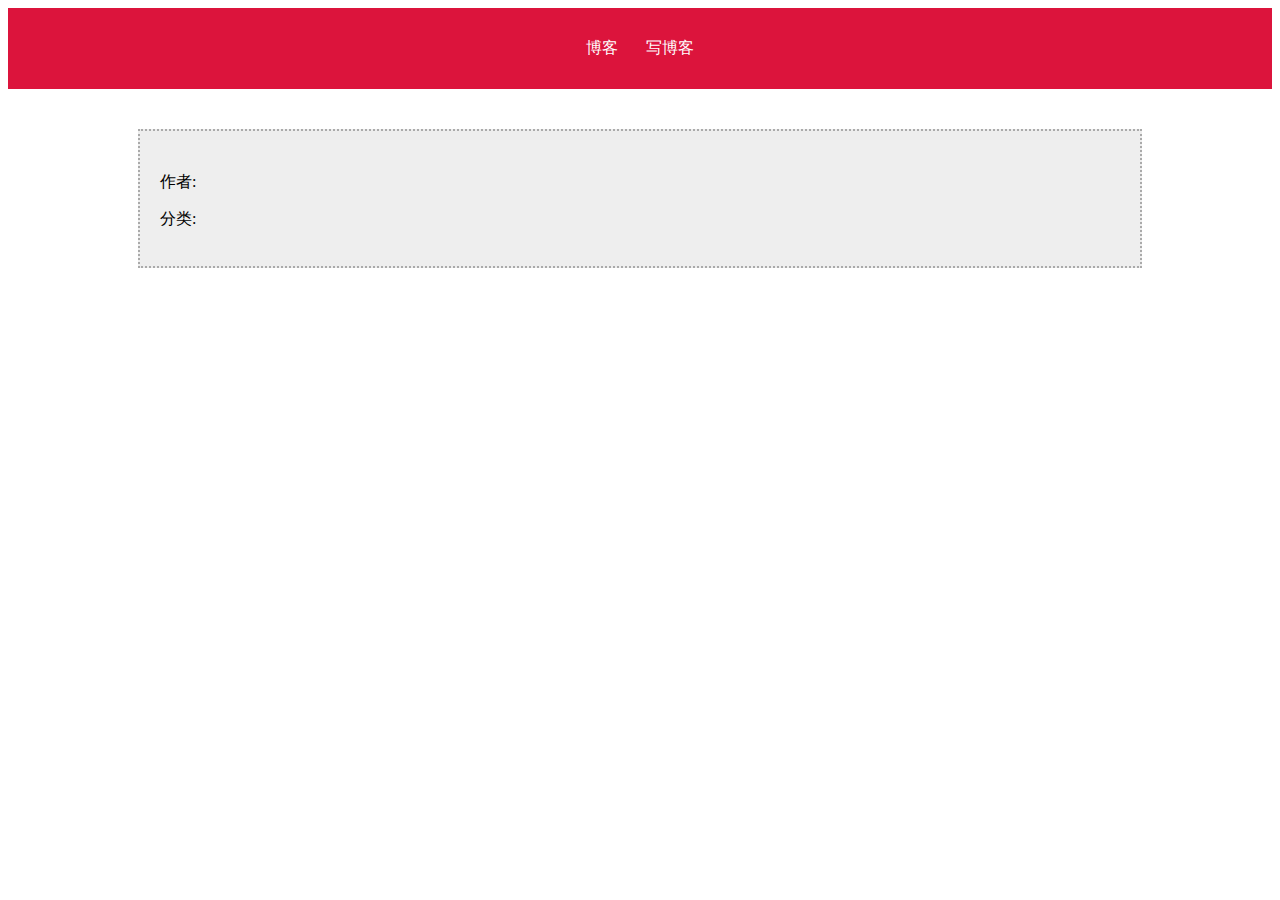
<file: blog/index.html>
<!DOCTYPE html><html><head><meta charset=utf-8><meta name=viewport content="width=device-width,initial-scale=1"><title>blog-app</title><link href=static/css/app.16a36f5253c1851c12943582ab1adc2e.css rel=stylesheet></head><body><div id=app></div><script type=text/javascript src=static/js/manifest.2ae2e69a05c33dfc65f8.js></script><script type=text/javascript src=static/js/vendor.bb879b1649740c0c7ac5.js></script><script type=text/javascript src=static/js/app.5e12a26edcf9780e419b.js></script></body></html>
</file>
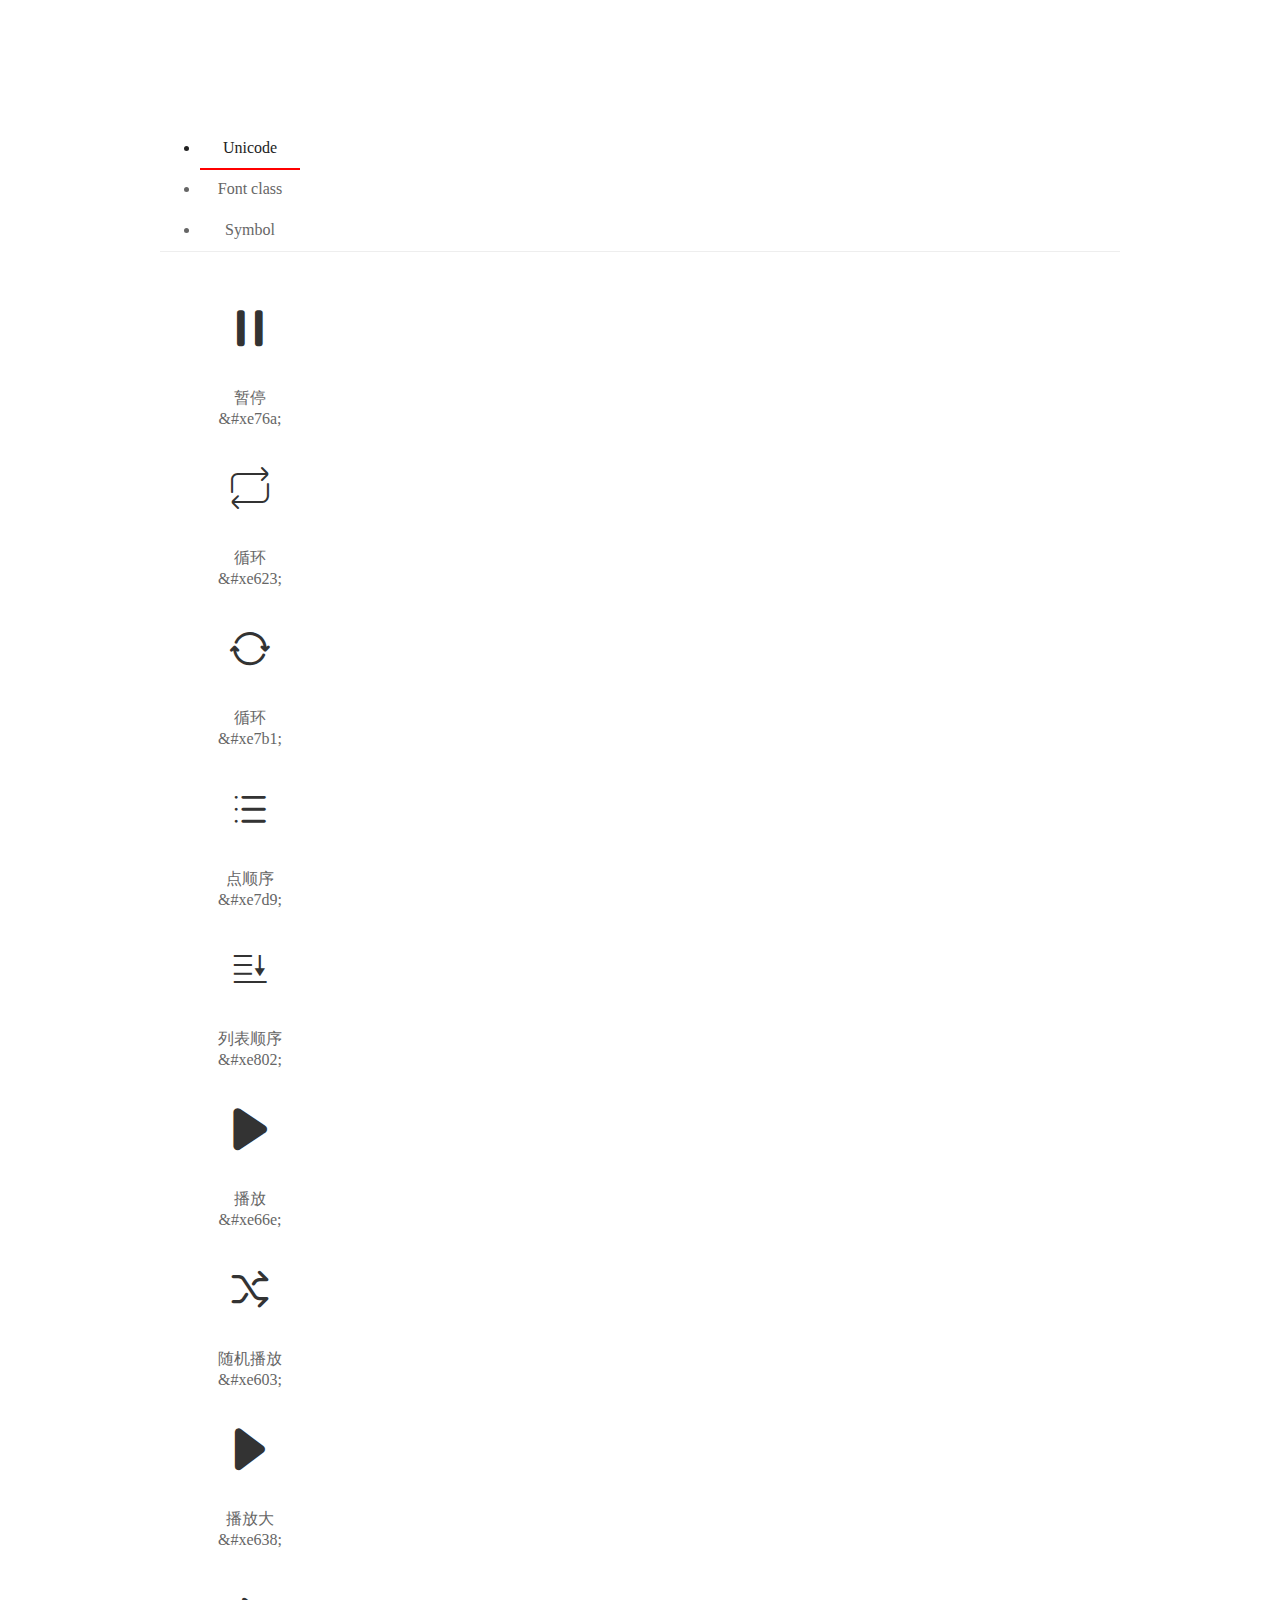
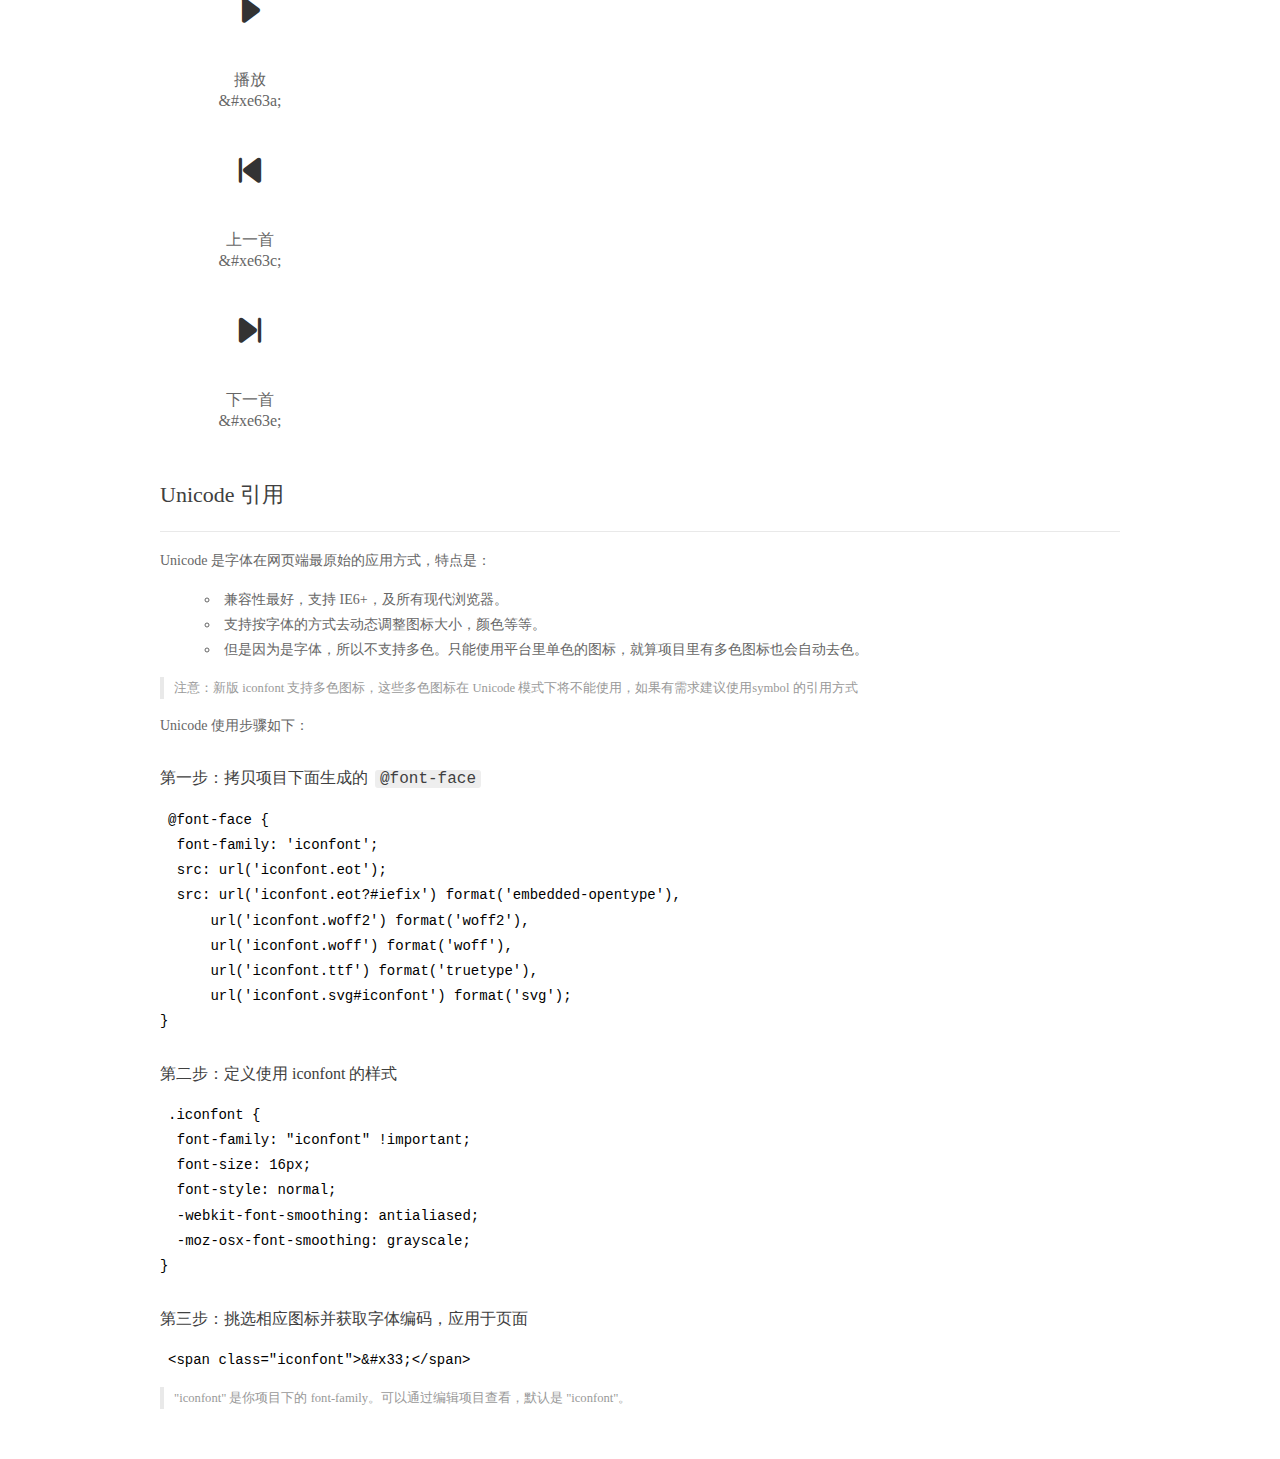
<file: music-player/download/font_argbx0td86v/demo_index.html>
<!DOCTYPE html>
<html>
<head>
  <meta charset="utf-8"/>
  <title>IconFont Demo</title>
  <link rel="shortcut icon" href="https://gtms04.alicdn.com/tps/i4/TB1_oz6GVXXXXaFXpXXJDFnIXXX-64-64.ico" type="image/x-icon"/>
  <link rel="stylesheet" href="https://g.alicdn.com/thx/cube/1.3.2/cube.min.css">
  <link rel="stylesheet" href="demo.css">
  <link rel="stylesheet" href="iconfont.css">
  <script src="iconfont.js"></script>
  <!-- jQuery -->
  <script src="https://a1.alicdn.com/oss/uploads/2018/12/26/7bfddb60-08e8-11e9-9b04-53e73bb6408b.js"></script>
  <!-- 代码高亮 -->
  <script src="https://a1.alicdn.com/oss/uploads/2018/12/26/a3f714d0-08e6-11e9-8a15-ebf944d7534c.js"></script>
</head>
<body>
  <div class="main">
    <h1 class="logo"><a href="https://www.iconfont.cn/" title="iconfont 首页" target="_blank">&#xe86b;</a></h1>
    <div class="nav-tabs">
      <ul id="tabs" class="dib-box">
        <li class="dib active"><span>Unicode</span></li>
        <li class="dib"><span>Font class</span></li>
        <li class="dib"><span>Symbol</span></li>
      </ul>
      
    </div>
    <div class="tab-container">
      <div class="content unicode" style="display: block;">
          <ul class="icon_lists dib-box">
          
            <li class="dib">
              <span class="icon iconfont">&#xe76a;</span>
                <div class="name">暂停</div>
                <div class="code-name">&amp;#xe76a;</div>
              </li>
          
            <li class="dib">
              <span class="icon iconfont">&#xe623;</span>
                <div class="name">循环</div>
                <div class="code-name">&amp;#xe623;</div>
              </li>
          
            <li class="dib">
              <span class="icon iconfont">&#xe7b1;</span>
                <div class="name">循环</div>
                <div class="code-name">&amp;#xe7b1;</div>
              </li>
          
            <li class="dib">
              <span class="icon iconfont">&#xe7d9;</span>
                <div class="name">点顺序</div>
                <div class="code-name">&amp;#xe7d9;</div>
              </li>
          
            <li class="dib">
              <span class="icon iconfont">&#xe802;</span>
                <div class="name">列表顺序</div>
                <div class="code-name">&amp;#xe802;</div>
              </li>
          
            <li class="dib">
              <span class="icon iconfont">&#xe66e;</span>
                <div class="name">播放</div>
                <div class="code-name">&amp;#xe66e;</div>
              </li>
          
            <li class="dib">
              <span class="icon iconfont">&#xe603;</span>
                <div class="name">随机播放</div>
                <div class="code-name">&amp;#xe603;</div>
              </li>
          
            <li class="dib">
              <span class="icon iconfont">&#xe638;</span>
                <div class="name">播放大</div>
                <div class="code-name">&amp;#xe638;</div>
              </li>
          
            <li class="dib">
              <span class="icon iconfont">&#xe63a;</span>
                <div class="name">播放</div>
                <div class="code-name">&amp;#xe63a;</div>
              </li>
          
            <li class="dib">
              <span class="icon iconfont">&#xe63c;</span>
                <div class="name">上一首</div>
                <div class="code-name">&amp;#xe63c;</div>
              </li>
          
            <li class="dib">
              <span class="icon iconfont">&#xe63e;</span>
                <div class="name">下一首</div>
                <div class="code-name">&amp;#xe63e;</div>
              </li>
          
          </ul>
          <div class="article markdown">
          <h2 id="unicode-">Unicode 引用</h2>
          <hr>

          <p>Unicode 是字体在网页端最原始的应用方式，特点是：</p>
          <ul>
            <li>兼容性最好，支持 IE6+，及所有现代浏览器。</li>
            <li>支持按字体的方式去动态调整图标大小，颜色等等。</li>
            <li>但是因为是字体，所以不支持多色。只能使用平台里单色的图标，就算项目里有多色图标也会自动去色。</li>
          </ul>
          <blockquote>
            <p>注意：新版 iconfont 支持多色图标，这些多色图标在 Unicode 模式下将不能使用，如果有需求建议使用symbol 的引用方式</p>
          </blockquote>
          <p>Unicode 使用步骤如下：</p>
          <h3 id="-font-face">第一步：拷贝项目下面生成的 <code>@font-face</code></h3>
<pre><code class="language-css"
>@font-face {
  font-family: 'iconfont';
  src: url('iconfont.eot');
  src: url('iconfont.eot?#iefix') format('embedded-opentype'),
      url('iconfont.woff2') format('woff2'),
      url('iconfont.woff') format('woff'),
      url('iconfont.ttf') format('truetype'),
      url('iconfont.svg#iconfont') format('svg');
}
</code></pre>
          <h3 id="-iconfont-">第二步：定义使用 iconfont 的样式</h3>
<pre><code class="language-css"
>.iconfont {
  font-family: "iconfont" !important;
  font-size: 16px;
  font-style: normal;
  -webkit-font-smoothing: antialiased;
  -moz-osx-font-smoothing: grayscale;
}
</code></pre>
          <h3 id="-">第三步：挑选相应图标并获取字体编码，应用于页面</h3>
<pre>
<code class="language-html"
>&lt;span class="iconfont"&gt;&amp;#x33;&lt;/span&gt;
</code></pre>
          <blockquote>
            <p>"iconfont" 是你项目下的 font-family。可以通过编辑项目查看，默认是 "iconfont"。</p>
          </blockquote>
          </div>
      </div>
      <div class="content font-class">
        <ul class="icon_lists dib-box">
          
          <li class="dib">
            <span class="icon iconfont icon-zanting"></span>
            <div class="name">
              暂停
            </div>
            <div class="code-name">.icon-zanting
            </div>
          </li>
          
          <li class="dib">
            <span class="icon iconfont icon-xunhuan"></span>
            <div class="name">
              循环
            </div>
            <div class="code-name">.icon-xunhuan
            </div>
          </li>
          
          <li class="dib">
            <span class="icon iconfont icon-xunhuan1"></span>
            <div class="name">
              循环
            </div>
            <div class="code-name">.icon-xunhuan1
            </div>
          </li>
          
          <li class="dib">
            <span class="icon iconfont icon-dianshunxu"></span>
            <div class="name">
              点顺序
            </div>
            <div class="code-name">.icon-dianshunxu
            </div>
          </li>
          
          <li class="dib">
            <span class="icon iconfont icon-liebiaoshunxu"></span>
            <div class="name">
              列表顺序
            </div>
            <div class="code-name">.icon-liebiaoshunxu
            </div>
          </li>
          
          <li class="dib">
            <span class="icon iconfont icon-bofang"></span>
            <div class="name">
              播放
            </div>
            <div class="code-name">.icon-bofang
            </div>
          </li>
          
          <li class="dib">
            <span class="icon iconfont icon-suijibofang"></span>
            <div class="name">
              随机播放
            </div>
            <div class="code-name">.icon-suijibofang
            </div>
          </li>
          
          <li class="dib">
            <span class="icon iconfont icon-bofangda"></span>
            <div class="name">
              播放大
            </div>
            <div class="code-name">.icon-bofangda
            </div>
          </li>
          
          <li class="dib">
            <span class="icon iconfont icon-bofang1"></span>
            <div class="name">
              播放
            </div>
            <div class="code-name">.icon-bofang1
            </div>
          </li>
          
          <li class="dib">
            <span class="icon iconfont icon-shangyishou"></span>
            <div class="name">
              上一首
            </div>
            <div class="code-name">.icon-shangyishou
            </div>
          </li>
          
          <li class="dib">
            <span class="icon iconfont icon-xiayishou"></span>
            <div class="name">
              下一首
            </div>
            <div class="code-name">.icon-xiayishou
            </div>
          </li>
          
        </ul>
        <div class="article markdown">
        <h2 id="font-class-">font-class 引用</h2>
        <hr>

        <p>font-class 是 Unicode 使用方式的一种变种，主要是解决 Unicode 书写不直观，语意不明确的问题。</p>
        <p>与 Unicode 使用方式相比，具有如下特点：</p>
        <ul>
          <li>兼容性良好，支持 IE8+，及所有现代浏览器。</li>
          <li>相比于 Unicode 语意明确，书写更直观。可以很容易分辨这个 icon 是什么。</li>
          <li>因为使用 class 来定义图标，所以当要替换图标时，只需要修改 class 里面的 Unicode 引用。</li>
          <li>不过因为本质上还是使用的字体，所以多色图标还是不支持的。</li>
        </ul>
        <p>使用步骤如下：</p>
        <h3 id="-fontclass-">第一步：引入项目下面生成的 fontclass 代码：</h3>
<pre><code class="language-html">&lt;link rel="stylesheet" href="./iconfont.css"&gt;
</code></pre>
        <h3 id="-">第二步：挑选相应图标并获取类名，应用于页面：</h3>
<pre><code class="language-html">&lt;span class="iconfont icon-xxx"&gt;&lt;/span&gt;
</code></pre>
        <blockquote>
          <p>"
            iconfont" 是你项目下的 font-family。可以通过编辑项目查看，默认是 "iconfont"。</p>
        </blockquote>
      </div>
      </div>
      <div class="content symbol">
          <ul class="icon_lists dib-box">
          
            <li class="dib">
                <svg class="icon svg-icon" aria-hidden="true">
                  <use xlink:href="#icon-zanting"></use>
                </svg>
                <div class="name">暂停</div>
                <div class="code-name">#icon-zanting</div>
            </li>
          
            <li class="dib">
                <svg class="icon svg-icon" aria-hidden="true">
                  <use xlink:href="#icon-xunhuan"></use>
                </svg>
                <div class="name">循环</div>
                <div class="code-name">#icon-xunhuan</div>
            </li>
          
            <li class="dib">
                <svg class="icon svg-icon" aria-hidden="true">
                  <use xlink:href="#icon-xunhuan1"></use>
                </svg>
                <div class="name">循环</div>
                <div class="code-name">#icon-xunhuan1</div>
            </li>
          
            <li class="dib">
                <svg class="icon svg-icon" aria-hidden="true">
                  <use xlink:href="#icon-dianshunxu"></use>
                </svg>
                <div class="name">点顺序</div>
                <div class="code-name">#icon-dianshunxu</div>
            </li>
          
            <li class="dib">
                <svg class="icon svg-icon" aria-hidden="true">
                  <use xlink:href="#icon-liebiaoshunxu"></use>
                </svg>
                <div class="name">列表顺序</div>
                <div class="code-name">#icon-liebiaoshunxu</div>
            </li>
          
            <li class="dib">
                <svg class="icon svg-icon" aria-hidden="true">
                  <use xlink:href="#icon-bofang"></use>
                </svg>
                <div class="name">播放</div>
                <div class="code-name">#icon-bofang</div>
            </li>
          
            <li class="dib">
                <svg class="icon svg-icon" aria-hidden="true">
                  <use xlink:href="#icon-suijibofang"></use>
                </svg>
                <div class="name">随机播放</div>
                <div class="code-name">#icon-suijibofang</div>
            </li>
          
            <li class="dib">
                <svg class="icon svg-icon" aria-hidden="true">
                  <use xlink:href="#icon-bofangda"></use>
                </svg>
                <div class="name">播放大</div>
                <div class="code-name">#icon-bofangda</div>
            </li>
          
            <li class="dib">
                <svg class="icon svg-icon" aria-hidden="true">
                  <use xlink:href="#icon-bofang1"></use>
                </svg>
                <div class="name">播放</div>
                <div class="code-name">#icon-bofang1</div>
            </li>
          
            <li class="dib">
                <svg class="icon svg-icon" aria-hidden="true">
                  <use xlink:href="#icon-shangyishou"></use>
                </svg>
                <div class="name">上一首</div>
                <div class="code-name">#icon-shangyishou</div>
            </li>
          
            <li class="dib">
                <svg class="icon svg-icon" aria-hidden="true">
                  <use xlink:href="#icon-xiayishou"></use>
                </svg>
                <div class="name">下一首</div>
                <div class="code-name">#icon-xiayishou</div>
            </li>
          
          </ul>
          <div class="article markdown">
          <h2 id="symbol-">Symbol 引用</h2>
          <hr>

          <p>这是一种全新的使用方式，应该说这才是未来的主流，也是平台目前推荐的用法。相关介绍可以参考这篇<a href="">文章</a>
            这种用法其实是做了一个 SVG 的集合，与另外两种相比具有如下特点：</p>
          <ul>
            <li>支持多色图标了，不再受单色限制。</li>
            <li>通过一些技巧，支持像字体那样，通过 <code>font-size</code>, <code>color</code> 来调整样式。</li>
            <li>兼容性较差，支持 IE9+，及现代浏览器。</li>
            <li>浏览器渲染 SVG 的性能一般，还不如 png。</li>
          </ul>
          <p>使用步骤如下：</p>
          <h3 id="-symbol-">第一步：引入项目下面生成的 symbol 代码：</h3>
<pre><code class="language-html">&lt;script src="./iconfont.js"&gt;&lt;/script&gt;
</code></pre>
          <h3 id="-css-">第二步：加入通用 CSS 代码（引入一次就行）：</h3>
<pre><code class="language-html">&lt;style&gt;
.icon {
  width: 1em;
  height: 1em;
  vertical-align: -0.15em;
  fill: currentColor;
  overflow: hidden;
}
&lt;/style&gt;
</code></pre>
          <h3 id="-">第三步：挑选相应图标并获取类名，应用于页面：</h3>
<pre><code class="language-html">&lt;svg class="icon" aria-hidden="true"&gt;
  &lt;use xlink:href="#icon-xxx"&gt;&lt;/use&gt;
&lt;/svg&gt;
</code></pre>
          </div>
      </div>

    </div>
  </div>
  <script>
  $(document).ready(function () {
      $('.tab-container .content:first').show()

      $('#tabs li').click(function (e) {
        var tabContent = $('.tab-container .content')
        var index = $(this).index()

        if ($(this).hasClass('active')) {
          return
        } else {
          $('#tabs li').removeClass('active')
          $(this).addClass('active')

          tabContent.hide().eq(index).fadeIn()
        }
      })
    })
  </script>
</body>
</html>
</file>
<file: music-player/download/font_argbx0td86v/demo.css>
/* Logo 字体 */
@font-face {
  font-family: "iconfont logo";
  src: url('https://at.alicdn.com/t/font_985780_km7mi63cihi.eot?t=1545807318834');
  src: url('https://at.alicdn.com/t/font_985780_km7mi63cihi.eot?t=1545807318834#iefix') format('embedded-opentype'),
    url('https://at.alicdn.com/t/font_985780_km7mi63cihi.woff?t=1545807318834') format('woff'),
    url('https://at.alicdn.com/t/font_985780_km7mi63cihi.ttf?t=1545807318834') format('truetype'),
    url('https://at.alicdn.com/t/font_985780_km7mi63cihi.svg?t=1545807318834#iconfont') format('svg');
}

.logo {
  font-family: "iconfont logo";
  font-size: 160px;
  font-style: normal;
  -webkit-font-smoothing: antialiased;
  -moz-osx-font-smoothing: grayscale;
}

/* tabs */
.nav-tabs {
  position: relative;
}

.nav-tabs .nav-more {
  position: absolute;
  right: 0;
  bottom: 0;
  height: 42px;
  line-height: 42px;
  color: #666;
}

#tabs {
  border-bottom: 1px solid #eee;
}

#tabs li {
  cursor: pointer;
  width: 100px;
  height: 40px;
  line-height: 40px;
  text-align: center;
  font-size: 16px;
  border-bottom: 2px solid transparent;
  position: relative;
  z-index: 1;
  margin-bottom: -1px;
  color: #666;
}


#tabs .active {
  border-bottom-color: #f00;
  color: #222;
}

.tab-container .content {
  display: none;
}

/* 页面布局 */
.main {
  padding: 30px 100px;
  width: 960px;
  margin: 0 auto;
}

.main .logo {
  color: #333;
  text-align: left;
  margin-bottom: 30px;
  line-height: 1;
  height: 110px;
  margin-top: -50px;
  overflow: hidden;
  *zoom: 1;
}

.main .logo a {
  font-size: 160px;
  color: #333;
}

.helps {
  margin-top: 40px;
}

.helps pre {
  padding: 20px;
  margin: 10px 0;
  border: solid 1px #e7e1cd;
  background-color: #fffdef;
  overflow: auto;
}

.icon_lists {
  width: 100% !important;
  overflow: hidden;
  *zoom: 1;
}

.icon_lists li {
  width: 100px;
  margin-bottom: 10px;
  margin-right: 20px;
  text-align: center;
  list-style: none !important;
  cursor: default;
}

.icon_lists li .code-name {
  line-height: 1.2;
}

.icon_lists .icon {
  display: block;
  height: 100px;
  line-height: 100px;
  font-size: 42px;
  margin: 10px auto;
  color: #333;
  -webkit-transition: font-size 0.25s linear, width 0.25s linear;
  -moz-transition: font-size 0.25s linear, width 0.25s linear;
  transition: font-size 0.25s linear, width 0.25s linear;
}

.icon_lists .icon:hover {
  font-size: 100px;
}

.icon_lists .svg-icon {
  /* 通过设置 font-size 来改变图标大小 */
  width: 1em;
  /* 图标和文字相邻时，垂直对齐 */
  vertical-align: -0.15em;
  /* 通过设置 color 来改变 SVG 的颜色/fill */
  fill: currentColor;
  /* path 和 stroke 溢出 viewBox 部分在 IE 下会显示
      normalize.css 中也包含这行 */
  overflow: hidden;
}

.icon_lists li .name,
.icon_lists li .code-name {
  color: #666;
}

/* markdown 样式 */
.markdown {
  color: #666;
  font-size: 14px;
  line-height: 1.8;
}

.highlight {
  line-height: 1.5;
}

.markdown img {
  vertical-align: middle;
  max-width: 100%;
}

.markdown h1 {
  color: #404040;
  font-weight: 500;
  line-height: 40px;
  margin-bottom: 24px;
}

.markdown h2,
.markdown h3,
.markdown h4,
.markdown h5,
.markdown h6 {
  color: #404040;
  margin: 1.6em 0 0.6em 0;
  font-weight: 500;
  clear: both;
}

.markdown h1 {
  font-size: 28px;
}

.markdown h2 {
  font-size: 22px;
}

.markdown h3 {
  font-size: 16px;
}

.markdown h4 {
  font-size: 14px;
}

.markdown h5 {
  font-size: 12px;
}

.markdown h6 {
  font-size: 12px;
}

.markdown hr {
  height: 1px;
  border: 0;
  background: #e9e9e9;
  margin: 16px 0;
  clear: both;
}

.markdown p {
  margin: 1em 0;
}

.markdown>p,
.markdown>blockquote,
.markdown>.highlight,
.markdown>ol,
.markdown>ul {
  width: 80%;
}

.markdown ul>li {
  list-style: circle;
}

.markdown>ul li,
.markdown blockquote ul>li {
  margin-left: 20px;
  padding-left: 4px;
}

.markdown>ul li p,
.markdown>ol li p {
  margin: 0.6em 0;
}

.markdown ol>li {
  list-style: decimal;
}

.markdown>ol li,
.markdown blockquote ol>li {
  margin-left: 20px;
  padding-left: 4px;
}

.markdown code {
  margin: 0 3px;
  padding: 0 5px;
  background: #eee;
  border-radius: 3px;
}

.markdown strong,
.markdown b {
  font-weight: 600;
}

.markdown>table {
  border-collapse: collapse;
  border-spacing: 0px;
  empty-cells: show;
  border: 1px solid #e9e9e9;
  width: 95%;
  margin-bottom: 24px;
}

.markdown>table th {
  white-space: nowrap;
  color: #333;
  font-weight: 600;
}

.markdown>table th,
.markdown>table td {
  border: 1px solid #e9e9e9;
  padding: 8px 16px;
  text-align: left;
}

.markdown>table th {
  background: #F7F7F7;
}

.markdown blockquote {
  font-size: 90%;
  color: #999;
  border-left: 4px solid #e9e9e9;
  padding-left: 0.8em;
  margin: 1em 0;
}

.markdown blockquote p {
  margin: 0;
}

.markdown .anchor {
  opacity: 0;
  transition: opacity 0.3s ease;
  margin-left: 8px;
}

.markdown .waiting {
  color: #ccc;
}

.markdown h1:hover .anchor,
.markdown h2:hover .anchor,
.markdown h3:hover .anchor,
.markdown h4:hover .anchor,
.markdown h5:hover .anchor,
.markdown h6:hover .anchor {
  opacity: 1;
  display: inline-block;
}

.markdown>br,
.markdown>p>br {
  clear: both;
}


.hljs {
  display: block;
  background: white;
  padding: 0.5em;
  color: #333333;
  overflow-x: auto;
}

.hljs-comment,
.hljs-meta {
  color: #969896;
}

.hljs-string,
.hljs-variable,
.hljs-template-variable,
.hljs-strong,
.hljs-emphasis,
.hljs-quote {
  color: #df5000;
}

.hljs-keyword,
.hljs-selector-tag,
.hljs-type {
  color: #a71d5d;
}

.hljs-literal,
.hljs-symbol,
.hljs-bullet,
.hljs-attribute {
  color: #0086b3;
}

.hljs-section,
.hljs-name {
  color: #63a35c;
}

.hljs-tag {
  color: #333333;
}

.hljs-title,
.hljs-attr,
.hljs-selector-id,
.hljs-selector-class,
.hljs-selector-attr,
.hljs-selector-pseudo {
  color: #795da3;
}

.hljs-addition {
  color: #55a532;
  background-color: #eaffea;
}

.hljs-deletion {
  color: #bd2c00;
  background-color: #ffecec;
}

.hljs-link {
  text-decoration: underline;
}

/* 代码高亮 */
/* PrismJS 1.15.0
https://prismjs.com/download.html#themes=prism&languages=markup+css+clike+javascript */
/**
 * prism.js default theme for JavaScript, CSS and HTML
 * Based on dabblet (http://dabblet.com)
 * @author Lea Verou
 */
code[class*="language-"],
pre[class*="language-"] {
  color: black;
  background: none;
  text-shadow: 0 1px white;
  font-family: Consolas, Monaco, 'Andale Mono', 'Ubuntu Mono', monospace;
  text-align: left;
  white-space: pre;
  word-spacing: normal;
  word-break: normal;
  word-wrap: normal;
  line-height: 1.5;

  -moz-tab-size: 4;
  -o-tab-size: 4;
  tab-size: 4;

  -webkit-hyphens: none;
  -moz-hyphens: none;
  -ms-hyphens: none;
  hyphens: none;
}

pre[class*="language-"]::-moz-selection,
pre[class*="language-"] ::-moz-selection,
code[class*="language-"]::-moz-selection,
code[class*="language-"] ::-moz-selection {
  text-shadow: none;
  background: #b3d4fc;
}

pre[class*="language-"]::selection,
pre[class*="language-"] ::selection,
code[class*="language-"]::selection,
code[class*="language-"] ::selection {
  text-shadow: none;
  background: #b3d4fc;
}

@media print {

  code[class*="language-"],
  pre[class*="language-"] {
    text-shadow: none;
  }
}

/* Code blocks */
pre[class*="language-"] {
  padding: 1em;
  margin: .5em 0;
  overflow: auto;
}

:not(pre)>code[class*="language-"],
pre[class*="language-"] {
  background: #f5f2f0;
}

/* Inline code */
:not(pre)>code[class*="language-"] {
  padding: .1em;
  border-radius: .3em;
  white-space: normal;
}

.token.comment,
.token.prolog,
.token.doctype,
.token.cdata {
  color: slategray;
}

.token.punctuation {
  color: #999;
}

.namespace {
  opacity: .7;
}

.token.property,
.token.tag,
.token.boolean,
.token.number,
.token.constant,
.token.symbol,
.token.deleted {
  color: #905;
}

.token.selector,
.token.attr-name,
.token.string,
.token.char,
.token.builtin,
.token.inserted {
  color: #690;
}

.token.operator,
.token.entity,
.token.url,
.language-css .token.string,
.style .token.string {
  color: #9a6e3a;
  background: hsla(0, 0%, 100%, .5);
}

.token.atrule,
.token.attr-value,
.token.keyword {
  color: #07a;
}

.token.function,
.token.class-name {
  color: #DD4A68;
}

.token.regex,
.token.important,
.token.variable {
  color: #e90;
}

.token.important,
.token.bold {
  font-weight: bold;
}

.token.italic {
  font-style: italic;
}

.token.entity {
  cursor: help;
}
</file>
<file: music-player/download/font_argbx0td86v/iconfont.css>
@font-face {font-family: "iconfont";
  src: url('iconfont.eot?t=1564457633343'); /* IE9 */
  src: url('iconfont.eot?t=1564457633343#iefix') format('embedded-opentype'), /* IE6-IE8 */
  url('[data-uri]') format('woff2'),
  url('iconfont.woff?t=1564457633343') format('woff'),
  url('iconfont.ttf?t=1564457633343') format('truetype'), /* chrome, firefox, opera, Safari, Android, iOS 4.2+ */
  url('iconfont.svg?t=1564457633343#iconfont') format('svg'); /* iOS 4.1- */
}

.iconfont {
  font-family: "iconfont" !important;
  font-size: 16px;
  font-style: normal;
  -webkit-font-smoothing: antialiased;
  -moz-osx-font-smoothing: grayscale;
}

.icon-zanting:before {
  content: "\e76a";
}

.icon-xunhuan:before {
  content: "\e623";
}

.icon-xunhuan1:before {
  content: "\e7b1";
}

.icon-dianshunxu:before {
  content: "\e7d9";
}

.icon-liebiaoshunxu:before {
  content: "\e802";
}

.icon-bofang:before {
  content: "\e66e";
}

.icon-suijibofang:before {
  content: "\e603";
}

.icon-bofangda:before {
  content: "\e638";
}

.icon-bofang1:before {
  content: "\e63a";
}

.icon-shangyishou:before {
  content: "\e63c";
}

.icon-xiayishou:before {
  content: "\e63e";
}
</file>
